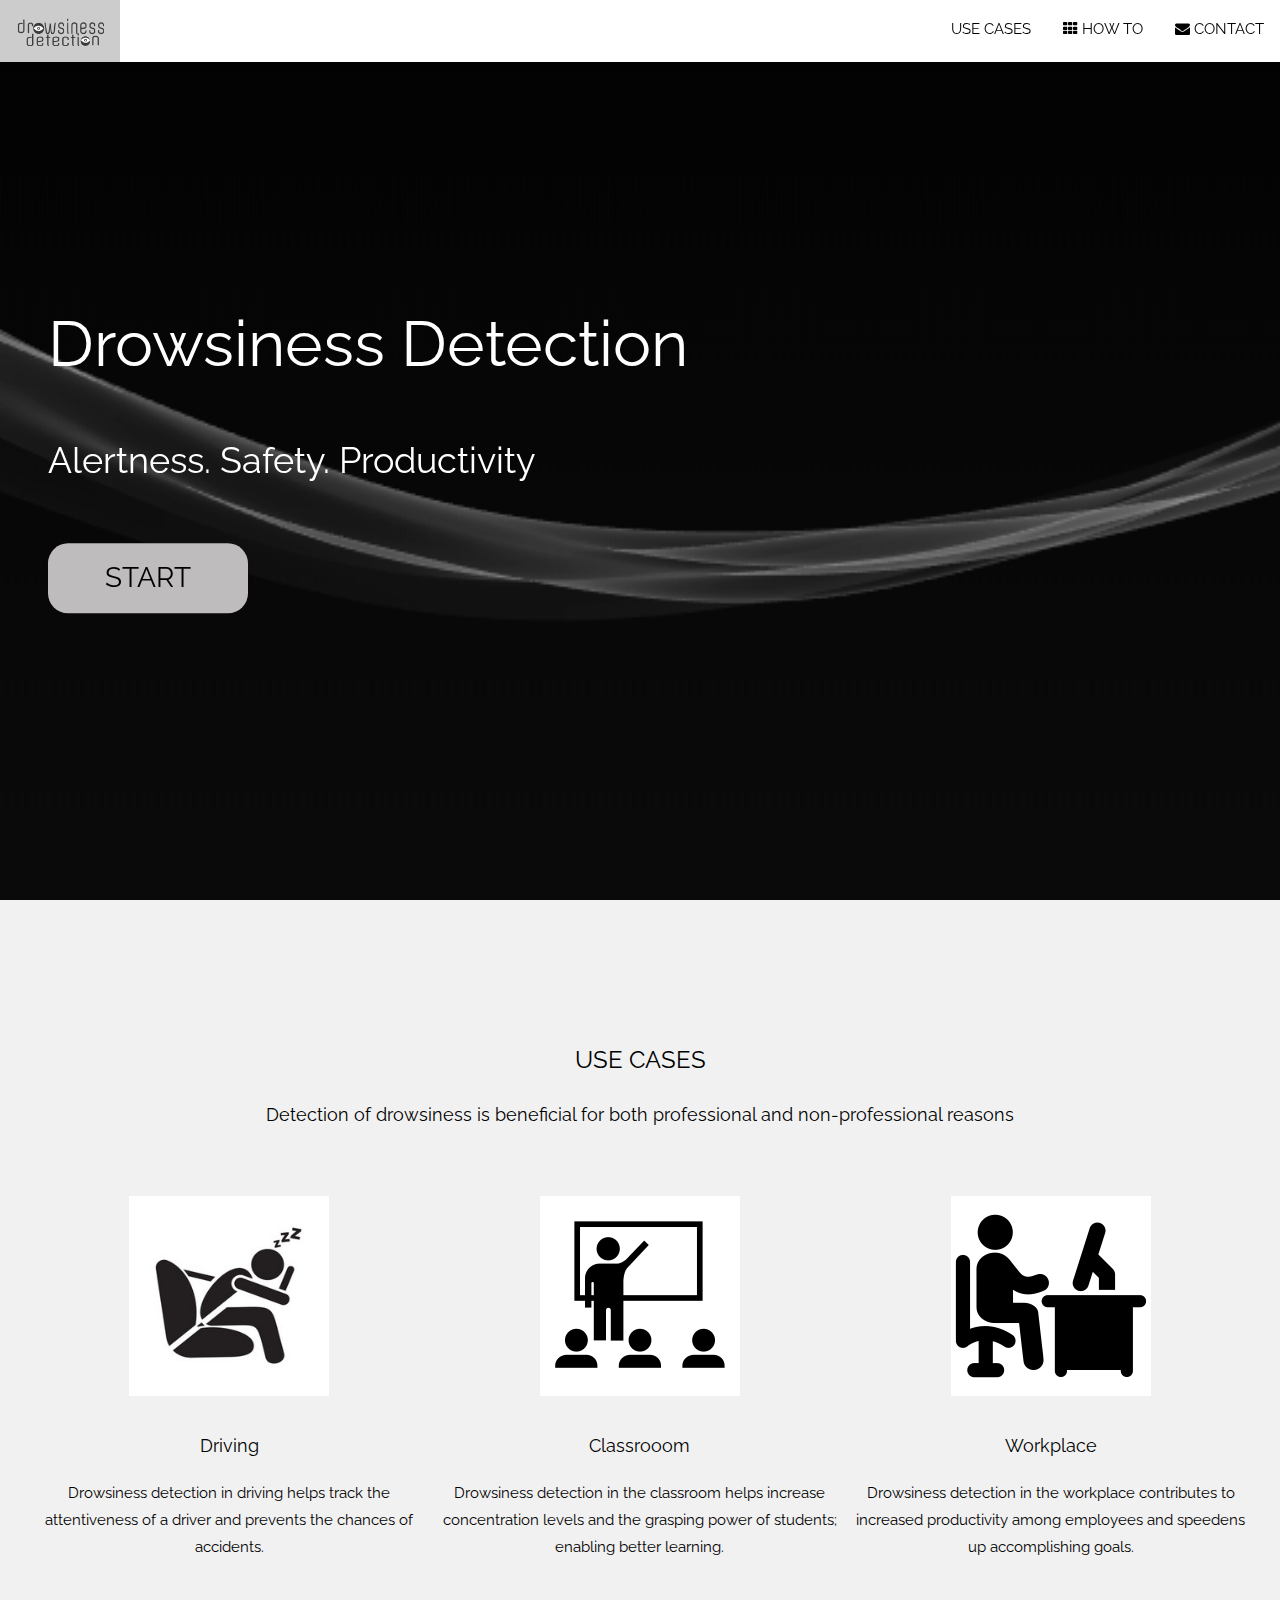
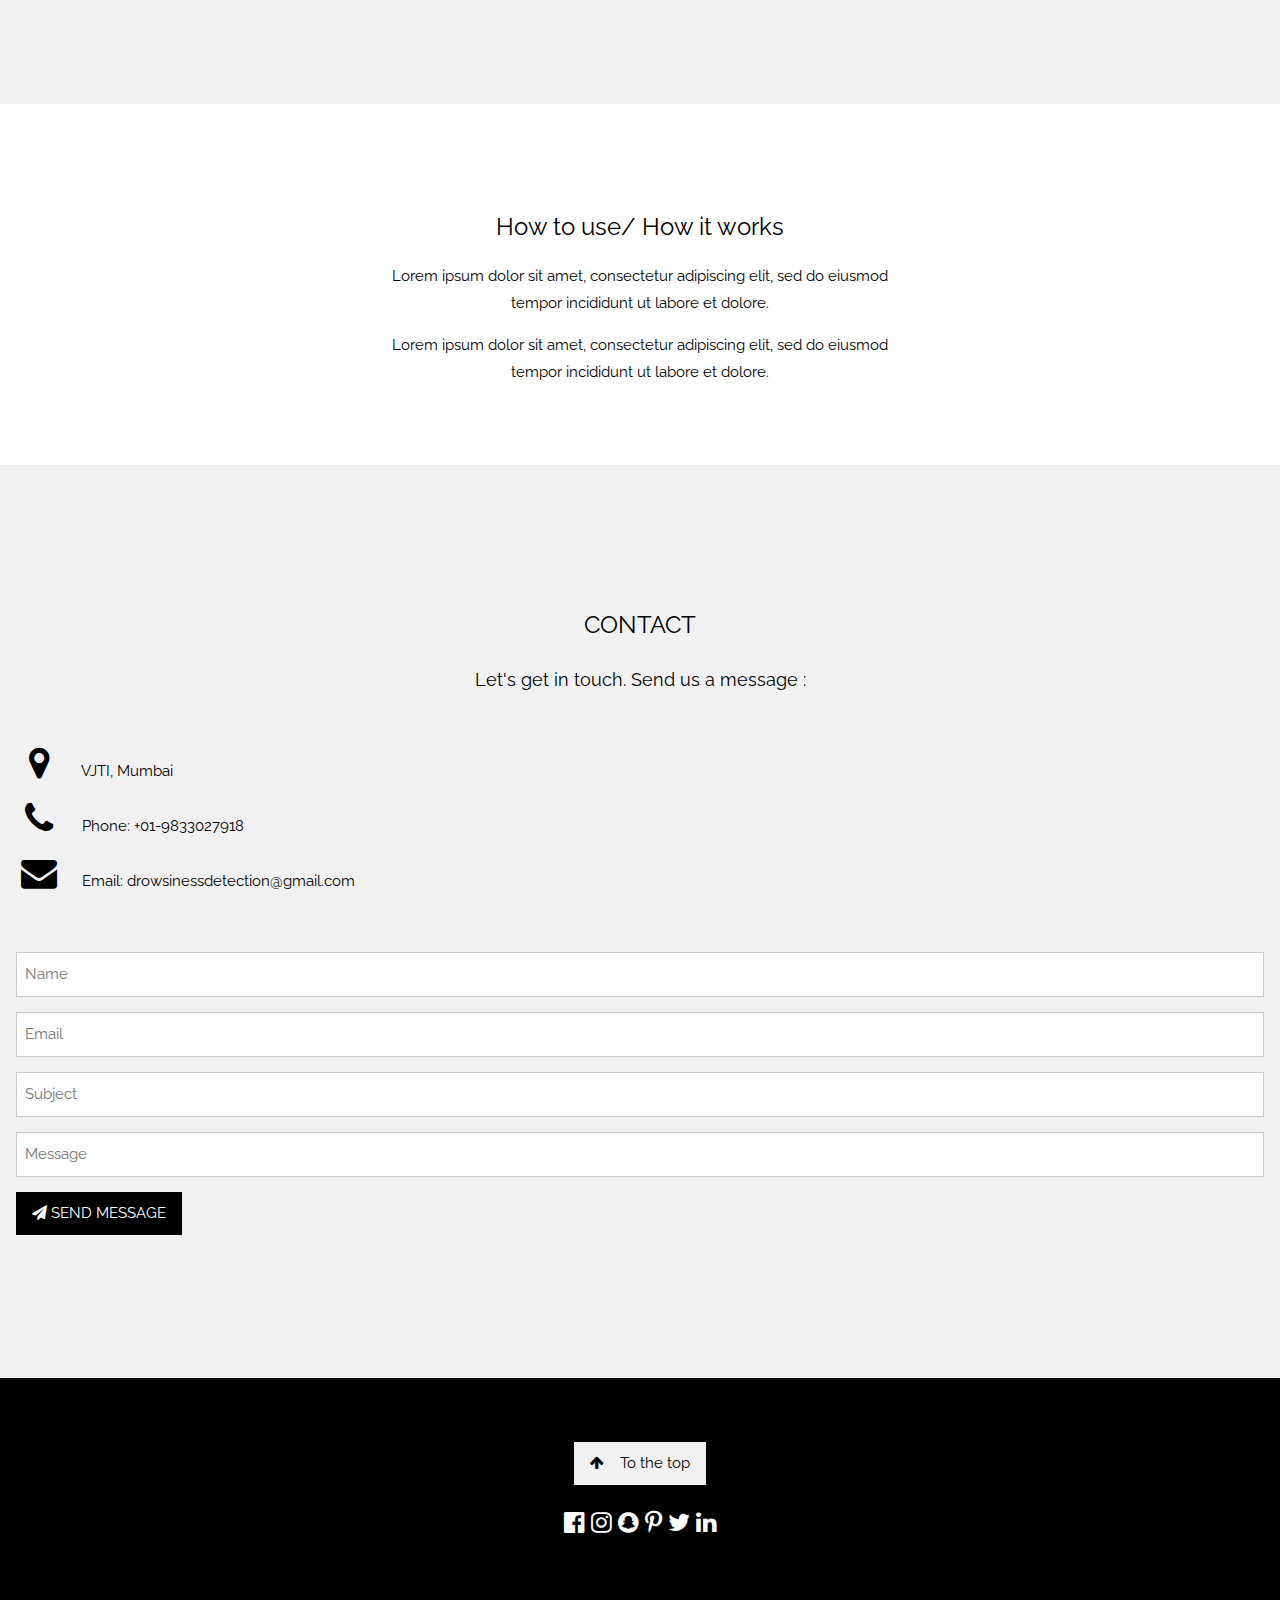
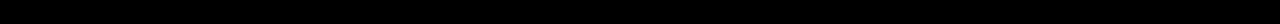
<file: templates/index.html>
<!DOCTYPE html>
<html>
<title>Drowsiness Detection</title>
<meta charset="UTF-8">
<meta name="viewport" content="width=device-width, initial-scale=1">
<link rel="stylesheet" href="https://www.w3schools.com/w3css/4/w3.css">
<link rel="stylesheet" href="https://fonts.googleapis.com/css?family=Raleway">
<link rel="stylesheet" href="https://cdnjs.cloudflare.com/ajax/libs/font-awesome/4.7.0/css/font-awesome.min.css">
<style>
body,h1,h2,h3,h4,h5,h6 {font-family: "Raleway", sans-serif}

body, html {
  height: 100%;
  line-height: 1.8;
}

/* Full height image header */
.bgimg-1 {
  background-position: center;
  background-size: cover;
  background-image: url("../static/assets/ligif.gif");
  min-height: 100%;
}

.w3-bar .w3-button {
  padding: 16px;
}
.button {
  border-radius: 20px;
  background-color: rgb(192, 187, 187);
  border: none;
  color: black;
  text-align: center;
  font-size: 28px;
  padding: 10px;
  width: 200px;
  transition: all 0.5s;
  cursor: pointer;
  margin: 00px;
  margin-top: 50px;
}

.button span {
  cursor: pointer;
  display: inline-block;
  position: relative;
  transition: 0.5s;
}

.button span:after {
  content: '\00bb';
  position: absolute;
  opacity: 0;
  top: 0;
  right: -20px;
  transition: 0.5s;
}

.button:hover span {
  padding-right: 25px;
}

.button:hover span:after {
  opacity: 1;
  right: 0;
}
</style>
<body>

<!-- Navbar (sit on top) -->
<div class="w3-top">
  <div class="w3-bar w3-white w3-card" id="myNavbar">
    <a href="#home" class="w3-bar-item w3-button w3-wide"><img  height="30px" src="../static/assets/logo.png" display="block"></img></a>
    <!-- Right-sided navbar links -->
    <div class="w3-right w3-hide-small">
      <a href="#usecases" class="w3-bar-item w3-button">USE CASES</a>
      
      
      
      
      <a href="#how" class="w3-bar-item w3-button"><i class="fa fa-th"></i> HOW TO</a>
      
   
   <a href="#contact" class="w3-bar-item w3-button"><i class="fa fa-envelope"></i> CONTACT</a>
    </div>
    <!-- Hide right-floated links on small screens and replace them with a menu icon -->

    <a href="javascript:void(0)" class="w3-bar-item w3-button w3-right w3-hide-large w3-hide-medium" onclick="w3_open()">
      <i class="fa fa-bars"></i>
    </a>
  </div>
</div>

<!-- Sidebar on small screens when clicking the menu icon -->
<nav class="w3-sidebar w3-bar-block w3-black w3-card w3-animate-left w3-hide-medium w3-hide-large" style="display:none" id="mySidebar">
  <a href="javascript:void(0)" onclick="w3_close()" class="w3-bar-item w3-button w3-large w3-padding-16">Close ×</a>
  <a href="#about" onclick="w3_close()" class="w3-bar-item w3-button">ABOUT</a>
  <a href="#team" onclick="w3_close()" class="w3-bar-item w3-button">USE CASES</a>
  <a href="#contact" onclick="w3_close()" class="w3-bar-item w3-button">CONTACT</a>
</nav>

<!-- Header with full-height image -->
<header class="bgimg-1 w3-display-container w3-grayscale-min" id="home">
  <div class="w3-display-left w3-text-white" style="padding:48px">
    <span class="w3-jumbo w3-hide-small">Drowsiness Detection</span><br>
    <span class="w3-xxlarge w3-hide-large w3-hide-medium">Drowsiness Detection</span><br>
    <span class="w3-xxlarge">Alertness. Safety. Productivity</span>
    <form method="post" action="/start">
        <button type="submit" class="button" value="Start" name="Start"><span>START</span></button>		
        <!--<button type="submit" style="color:white;" class="w3-button w3-white w3-padding-large w3-large w3-margin-top w3-opacity w3-hover-opacity-off" value="Start" name="Start"><span>START</span></button>-->
    </form>
    <!--<p><a href="#about" class="w3-button w3-white w3-padding-large w3-large w3-margin-top w3-opacity w3-hover-opacity-off">Start</a></p>-->
  </div>  
  <!--<div class="w3-display-bottomleft w3-text-grey w3-large" style="padding:24px 48px">
    <i class="fa fa-facebook-official w3-hover-opacity"></i>
    <i class="fa fa-instagram w3-hover-opacity"></i>
    <i class="fa fa-snapchat w3-hover-opacity"></i>
    <i class="fa fa-pinterest-p w3-hover-opacity"></i>
    <i class="fa fa-twitter w3-hover-opacity"></i>
    <i class="fa fa-linkedin w3-hover-opacity"></i>
  </div>-->
</header>




<!-- Use cases Section -->
<div class="w3-container w3-light-grey" style="padding:128px 16px" id="usecases">
  <h3 class="w3-center">USE CASES</h3>
  <p class="w3-center w3-large">Detection of drowsiness is beneficial for both professional and non-professional reasons</p>
  <div class="w3-row-padding w3-center" style="margin-top:64px">
    <div class="w3-third">

        
      <img  src="../static/assets/drive.jpg" class=" w3-margin-bottom w3-jumbo w3-center"   width="200" height="200"></i>
      <p class="w3-large">Driving</p>
      <p>Drowsiness detection in driving helps track the attentiveness of a driver and prevents the chances of accidents.</p>
    </div>
    <div class="w3-third">
        <img  src="../static/assets/class.png" class=" w3-margin-bottom w3-jumbo w3-center"></i>
      <p class="w3-large">Classrooom</p>
      <p>Drowsiness detection in the classroom helps increase concentration levels and the grasping power of students; enabling better learning.</p>
    </div>
    <div class="w3-third">
        <img  src="../static/assets/work.png" class=" w3-margin-bottom w3-jumbo w3-center"></i>
      <p class="w3-large">Workplace</p>
      <p>Drowsiness detection in the workplace contributes to increased productivity among employees and speedens up accomplishing goals. </p>
    </div>
    
  </div>
</div>



<!-- Modal for full size images on click-->
<div id="modal01" class="w3-modal w3-black" onclick="this.style.display='none'">
  <span class="w3-button w3-xxlarge w3-black w3-padding-large w3-display-topright" title="Close Modal Image">×</span>
  <div class="w3-modal-content w3-animate-zoom w3-center w3-transparent w3-padding-64">
    <img id="img01" class="w3-image">
    <p id="caption" class="w3-opacity w3-large"></p>
  </div>
</div>

<!-- How to Section -->
<div class="w3-container w3-white w3-padding-64" id="how">
  <!--<div class="w3-row-padding" >
    <div class="w3-col m6">-->
    <a href="#usecases" onclick="w3_close()" class="w3-bar-item w3-button"></a>
      <h3 class="w3-center">How to use/ How it works</h3>
      <p class="w3-center" >Lorem ipsum dolor sit amet, consectetur adipiscing elit, sed do eiusmod<br>
      tempor incididunt ut labore et dolore.</p>
      <p class="w3-center">Lorem ipsum dolor sit amet, consectetur adipiscing elit, sed do eiusmod<br>
      tempor incididunt ut labore et dolore.</p>
    </div>
    <!--<div class="w3-col m6">
      <p class="w3-wide"><i class="fa fa-camera w3-margin-right"></i>Photography</p>
      <div class="w3-grey">
        <div class="w3-container w3-dark-grey w3-center" style="width:90%">90%</div>
      </div>
      <p class="w3-wide"><i class="fa fa-desktop w3-margin-right"></i>Web Design</p>
      <div class="w3-grey">
        <div class="w3-container w3-dark-grey w3-center" style="width:85%">85%</div>
      </div>
      <p class="w3-wide"><i class="fa fa-photo w3-margin-right"></i>Photoshop</p>
      <div class="w3-grey">
        <div class="w3-container w3-dark-grey w3-center" style="width:75%">75%</div>
      </div>
    </div>-->
  </div>
</div>


<!-- Contact Section -->
<div class="w3-container w3-light-grey" style="padding:128px 16px" id="contact">
  <h3 class="w3-center">CONTACT</h3>
  <p class="w3-center w3-large">Let's get in touch. Send us a message :</p>
  <div style="margin-top:48px">
    <p><i class="fa fa-map-marker fa-fw w3-xxlarge w3-margin-right"></i> VJTI, Mumbai</p>
    <p><i class="fa fa-phone fa-fw w3-xxlarge w3-margin-right"></i> Phone: +01-9833027918</p>
    <p><i class="fa fa-envelope fa-fw w3-xxlarge w3-margin-right"> </i> Email: drowsinessdetection@gmail.com</p>
    <br>
    <form action="/action_page.php" target="_blank">
      <p><input class="w3-input w3-border" type="text" placeholder="Name" required name="Name"></p>
      <p><input class="w3-input w3-border" type="text" placeholder="Email" required name="Email"></p>
      <p><input class="w3-input w3-border" type="text" placeholder="Subject" required name="Subject"></p>
      <p><input class="w3-input w3-border" type="text" placeholder="Message" required name="Message"></p>
      <p>
        <button class="w3-button w3-black" type="submit">
          <i class="fa fa-paper-plane"></i> SEND MESSAGE
        </button>
      </p>
    </form>
    <!-- Image of location/map -->
    
  </div>
</div>

<!-- Footer -->
<footer class="w3-center w3-black w3-padding-64">
  <a href="#home" class="w3-button w3-light-grey"><i class="fa fa-arrow-up w3-margin-right"></i>To the top</a>
  <div class="w3-xlarge w3-section">
    <i class="fa fa-facebook-official w3-hover-opacity"></i>
    <i class="fa fa-instagram w3-hover-opacity"></i>
    <i class="fa fa-snapchat w3-hover-opacity"></i>
    <i class="fa fa-pinterest-p w3-hover-opacity"></i>
    <i class="fa fa-twitter w3-hover-opacity"></i>
    <i class="fa fa-linkedin w3-hover-opacity"></i>
  </div>
  
</footer>
 
<script>
// Modal Image Gallery
function onClick(element) {
  document.getElementById("img01").src = element.src;
  document.getElementById("modal01").style.display = "block";
  var captionText = document.getElementById("caption");
  captionText.innerHTML = element.alt;
}


// Toggle between showing and hiding the sidebar when clicking the menu icon
var mySidebar = document.getElementById("mySidebar");

function w3_open() {
  if (mySidebar.style.display === 'block') {
    mySidebar.style.display = 'none';
  } else {
    mySidebar.style.display = 'block';
  }
}

// Close the sidebar with the close button
function w3_close() {
    mySidebar.style.display = "none";
}
</script>

</body>
</html>
</file>
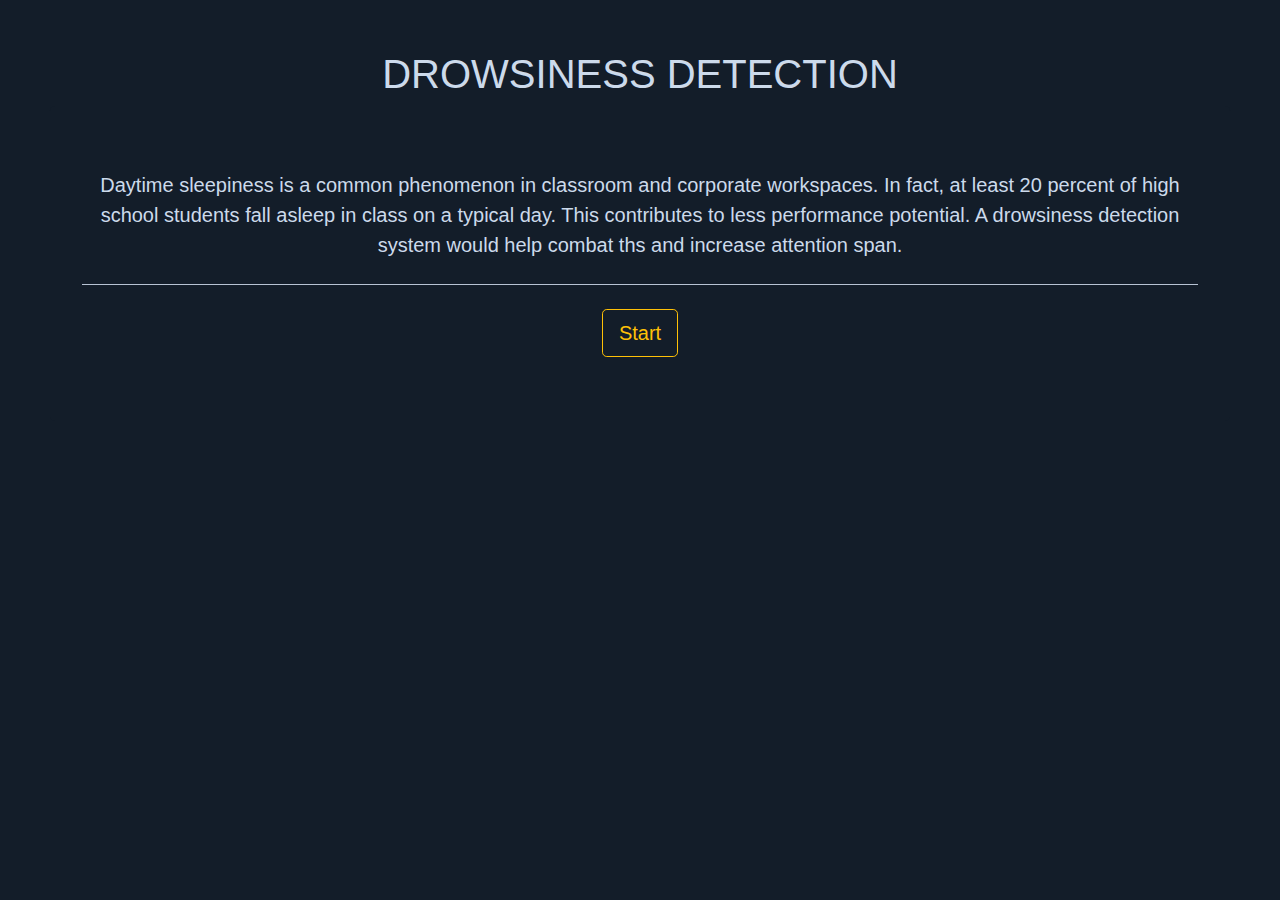
<file: static/test1.html>
<!DOCTYPE html>
<html>
    <head>
        <title>Drowsiness Detection System</title>
        <link rel = "icon" href = "assets/logo.png" type = "image/x-icon"> 
        <link rel="stylesheet" href="https://stackpath.bootstrapcdn.com/bootstrap/4.3.1/css/bootstrap.min.css" integrity="sha384-ggOyR0iXCbMQv3Xipma34MD+dH/1fQ784/j6cY/iJTQUOhcWr7x9JvoRxT2MZw1T" crossorigin="anonymous">
        
        <link rel="stylesheet" href="https://cdnjs.cloudflare.com/ajax/libs/font-awesome/4.7.0/css/font-awesome.min.css">
		
		
        <link rel="stylesheet" type="text/css" href="assets/style.css">
        <style type="text/css">
        	body {
  				background-color: rgb(19, 29, 41);
  				text-align: center;
  				color: rgb(204, 218, 235);
			}
			.div-head{
					margin: 50px;
			}

				hr{
					background-color: rgb(204, 218, 235);
				}

				.jumb-width{
					
					position: center;
					background-color: rgb(19, 29, 41); 
				}
				.footer {
				    
				    bottom: 0;
				    width: 100%;
				    height: 60px;
				    line-height: 60px;
				    background-color: rgb(19, 29, 41);
				}
				a{
					color: rgb(204, 218, 235)
				}
				
				.card-style{
					background-color: rgb(19, 29, 41);
				}
				img{
				height: 150px;
				width: 150px;
				vertical-align: middle;
				border-radius: 50%;

				}

				
				 .btn.btn-rounded {
				     border-radius: 50px
				 }
			</style>
    </head>
    <body>
    	<div class="div-head">
        	<h1>DROWSINESS DETECTION</h1>
        	<div class="jumbotron jumb-width">
  				<p class="lead">Daytime sleepiness is a common phenomenon in classroom and corporate workspaces. In fact, at least 20 percent of high school students fall asleep in class on a typical day. This contributes to less performance potential. A drowsiness detection system would help combat ths and increase attention span.</p>
  				<hr class="my-4">
  				<!-- <p class="lead">The best drivers are aware that they must be beware.</p> -->
  				<form method="post" action="/start">
  					<input type="submit" class="btn btn-outline-warning btn-lg" value="Start" name="Start"/>
            	</form>
			</div>
       	</div>
       	<footer class="footer">
       		<div class="container">
       			<!--<span><a href="contact.html" class="btn btn-outline-warning btn-lg" style = "text-decoration: none;">Meet the Creators</a></span>
				   -->
       		</div>
       	</footer>
    </body>
</html>
</file>
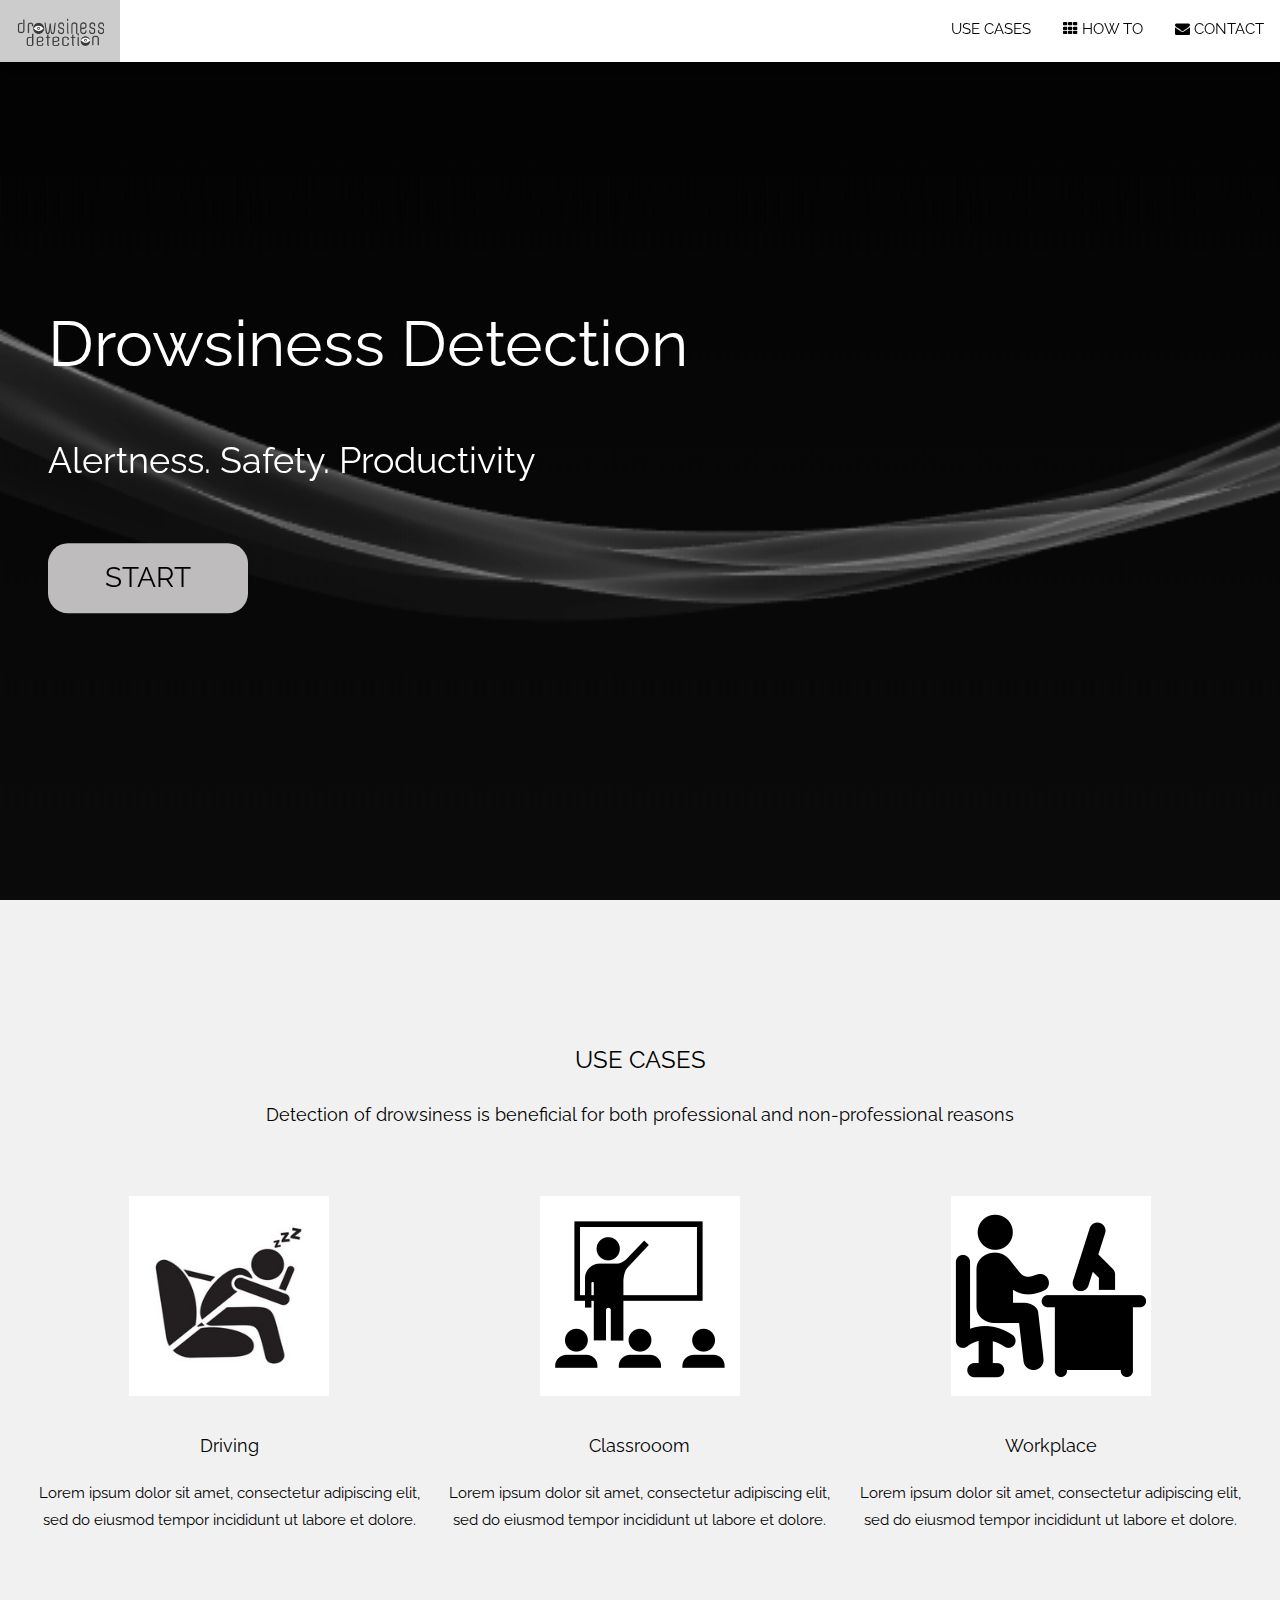
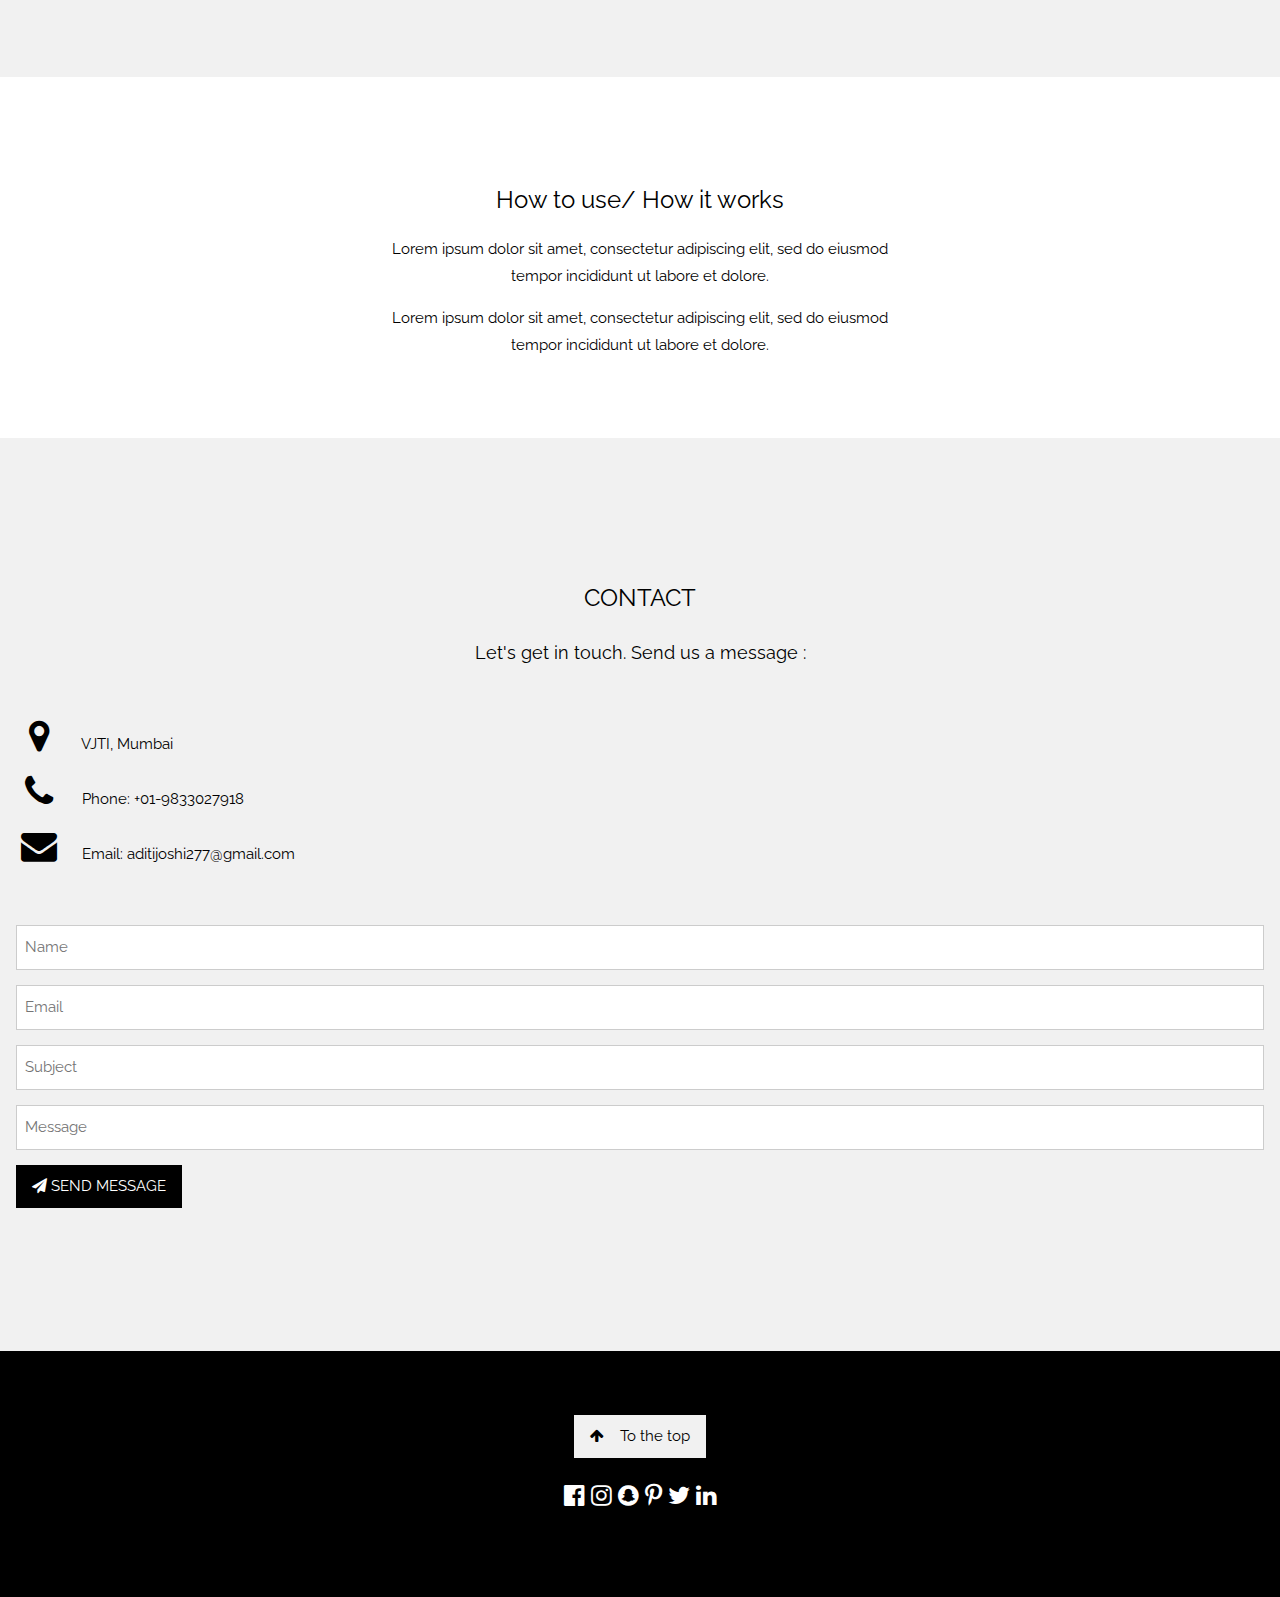
<file: templates/index2.html>
<!DOCTYPE html>
<html>
<title>Drowsiness Detection</title>
<meta charset="UTF-8">
<meta name="viewport" content="width=device-width, initial-scale=1">
<link rel="stylesheet" href="https://www.w3schools.com/w3css/4/w3.css">
<link rel="stylesheet" href="https://fonts.googleapis.com/css?family=Raleway">
<link rel="stylesheet" href="https://cdnjs.cloudflare.com/ajax/libs/font-awesome/4.7.0/css/font-awesome.min.css">
<style>
body,h1,h2,h3,h4,h5,h6 {font-family: "Raleway", sans-serif}

body, html {
  height: 100%;
  line-height: 1.8;
}

/* Full height image header */
.bgimg-1 {
  background-position: center;
  background-size: cover;
  background-image: url("../static/assets/ligif.gif");
  min-height: 100%;
}

.w3-bar .w3-button {
  padding: 16px;
}
.button {
  border-radius: 20px;
  background-color: rgb(192, 187, 187);
  border: none;
  color: black;
  text-align: center;
  font-size: 28px;
  padding: 10px;
  width: 200px;
  transition: all 0.5s;
  cursor: pointer;
  margin: 00px;
  margin-top: 50px;
}

.button span {
  cursor: pointer;
  display: inline-block;
  position: relative;
  transition: 0.5s;
}

.button span:after {
  content: '\00bb';
  position: absolute;
  opacity: 0;
  top: 0;
  right: -20px;
  transition: 0.5s;
}

.button:hover span {
  padding-right: 25px;
}

.button:hover span:after {
  opacity: 1;
  right: 0;
}
</style>
<body>

<!-- Navbar (sit on top) -->
<div class="w3-top">
  <div class="w3-bar w3-white w3-card" id="myNavbar">
    <a href="#home" class="w3-bar-item w3-button w3-wide"><img  height="30px" src="../static/assets/logo.png" display="block"></img></a>
    <!-- Right-sided navbar links -->
    <div class="w3-right w3-hide-small">
      <a href="#usecases" class="w3-bar-item w3-button">USE CASES</a>
      
      
      
      
      <a href="#how" class="w3-bar-item w3-button"><i class="fa fa-th"></i> HOW TO</a>
      
   
   <a href="#contact" class="w3-bar-item w3-button"><i class="fa fa-envelope"></i> CONTACT</a>
    </div>
    <!-- Hide right-floated links on small screens and replace them with a menu icon -->

    <a href="javascript:void(0)" class="w3-bar-item w3-button w3-right w3-hide-large w3-hide-medium" onclick="w3_open()">
      <i class="fa fa-bars"></i>
    </a>
  </div>
</div>

<!-- Sidebar on small screens when clicking the menu icon -->
<nav class="w3-sidebar w3-bar-block w3-black w3-card w3-animate-left w3-hide-medium w3-hide-large" style="display:none" id="mySidebar">
  <a href="javascript:void(0)" onclick="w3_close()" class="w3-bar-item w3-button w3-large w3-padding-16">Close ×</a>
  <a href="#about" onclick="w3_close()" class="w3-bar-item w3-button">ABOUT</a>
  <a href="#team" onclick="w3_close()" class="w3-bar-item w3-button">USE CASES</a>
  <a href="#contact" onclick="w3_close()" class="w3-bar-item w3-button">CONTACT</a>
</nav>

<!-- Header with full-height image -->
<header class="bgimg-1 w3-display-container w3-grayscale-min" id="home">
  <div class="w3-display-left w3-text-white" style="padding:48px">
    <span class="w3-jumbo w3-hide-small">Drowsiness Detection</span><br>
    <span class="w3-xxlarge w3-hide-large w3-hide-medium">Drowsiness Detection</span><br>
    <span class="w3-xxlarge">Alertness. Safety. Productivity</span>
    <form method="post" action="/start">
        <button type="submit" class="button" value="Start" name="Start"><span>START</span></button>		
        <!--<button type="submit" style="color:white;" class="w3-button w3-white w3-padding-large w3-large w3-margin-top w3-opacity w3-hover-opacity-off" value="Start" name="Start"><span>START</span></button>-->
    </form>
    <!--<p><a href="#about" class="w3-button w3-white w3-padding-large w3-large w3-margin-top w3-opacity w3-hover-opacity-off">Start</a></p>-->
  </div>  
  <!--<div class="w3-display-bottomleft w3-text-grey w3-large" style="padding:24px 48px">
    <i class="fa fa-facebook-official w3-hover-opacity"></i>
    <i class="fa fa-instagram w3-hover-opacity"></i>
    <i class="fa fa-snapchat w3-hover-opacity"></i>
    <i class="fa fa-pinterest-p w3-hover-opacity"></i>
    <i class="fa fa-twitter w3-hover-opacity"></i>
    <i class="fa fa-linkedin w3-hover-opacity"></i>
  </div>-->
</header>




<!-- Use cases Section -->
<div class="w3-container w3-light-grey" style="padding:128px 16px" id="usecases">
  <h3 class="w3-center">USE CASES</h3>
  <p class="w3-center w3-large">Detection of drowsiness is beneficial for both professional and non-professional reasons</p>
  <div class="w3-row-padding w3-center" style="margin-top:64px">
    <div class="w3-third">

        
      <img  src="../static/assets/drive.jpg" class=" w3-margin-bottom w3-jumbo w3-center"   width="200" height="200"></i>
      <p class="w3-large">Driving</p>
      <p>Lorem ipsum dolor sit amet, consectetur adipiscing elit, sed do eiusmod tempor incididunt ut labore et dolore.</p>
    </div>
    <div class="w3-third">
        <img  src="../static/assets/class.png" class=" w3-margin-bottom w3-jumbo w3-center"></i>
      <p class="w3-large">Classrooom</p>
      <p>Lorem ipsum dolor sit amet, consectetur adipiscing elit, sed do eiusmod tempor incididunt ut labore et dolore.</p>
    </div>
    <div class="w3-third">
        <img  src="../static/assets/work.png" class=" w3-margin-bottom w3-jumbo w3-center"></i>
      <p class="w3-large">Workplace</p>
      <p>Lorem ipsum dolor sit amet, consectetur adipiscing elit, sed do eiusmod tempor incididunt ut labore et dolore.</p>
    </div>
    
  </div>
</div>



<!-- Modal for full size images on click-->
<div id="modal01" class="w3-modal w3-black" onclick="this.style.display='none'">
  <span class="w3-button w3-xxlarge w3-black w3-padding-large w3-display-topright" title="Close Modal Image">×</span>
  <div class="w3-modal-content w3-animate-zoom w3-center w3-transparent w3-padding-64">
    <img id="img01" class="w3-image">
    <p id="caption" class="w3-opacity w3-large"></p>
  </div>
</div>

<!-- How to Section -->
<div class="w3-container w3-white w3-padding-64" id="how">
  <!--<div class="w3-row-padding" >
    <div class="w3-col m6">-->
    <a href="#usecases" onclick="w3_close()" class="w3-bar-item w3-button"></a>
      <h3 class="w3-center">How to use/ How it works</h3>
      <p class="w3-center" >Lorem ipsum dolor sit amet, consectetur adipiscing elit, sed do eiusmod<br>
      tempor incididunt ut labore et dolore.</p>
      <p class="w3-center">Lorem ipsum dolor sit amet, consectetur adipiscing elit, sed do eiusmod<br>
      tempor incididunt ut labore et dolore.</p>
    </div>
    <!--<div class="w3-col m6">
      <p class="w3-wide"><i class="fa fa-camera w3-margin-right"></i>Photography</p>
      <div class="w3-grey">
        <div class="w3-container w3-dark-grey w3-center" style="width:90%">90%</div>
      </div>
      <p class="w3-wide"><i class="fa fa-desktop w3-margin-right"></i>Web Design</p>
      <div class="w3-grey">
        <div class="w3-container w3-dark-grey w3-center" style="width:85%">85%</div>
      </div>
      <p class="w3-wide"><i class="fa fa-photo w3-margin-right"></i>Photoshop</p>
      <div class="w3-grey">
        <div class="w3-container w3-dark-grey w3-center" style="width:75%">75%</div>
      </div>
    </div>-->
  </div>
</div>


<!-- Contact Section -->
<div class="w3-container w3-light-grey" style="padding:128px 16px" id="contact">
  <h3 class="w3-center">CONTACT</h3>
  <p class="w3-center w3-large">Let's get in touch. Send us a message :</p>
  <div style="margin-top:48px">
    <p><i class="fa fa-map-marker fa-fw w3-xxlarge w3-margin-right"></i> VJTI, Mumbai</p>
    <p><i class="fa fa-phone fa-fw w3-xxlarge w3-margin-right"></i> Phone: +01-9833027918</p>
    <p><i class="fa fa-envelope fa-fw w3-xxlarge w3-margin-right"> </i> Email: aditijoshi277@gmail.com</p>
    <br>
    <form action="/action_page.php" target="_blank">
      <p><input class="w3-input w3-border" type="text" placeholder="Name" required name="Name"></p>
      <p><input class="w3-input w3-border" type="text" placeholder="Email" required name="Email"></p>
      <p><input class="w3-input w3-border" type="text" placeholder="Subject" required name="Subject"></p>
      <p><input class="w3-input w3-border" type="text" placeholder="Message" required name="Message"></p>
      <p>
        <button class="w3-button w3-black" type="submit">
          <i class="fa fa-paper-plane"></i> SEND MESSAGE
        </button>
      </p>
    </form>
    <!-- Image of location/map -->
    
  </div>
</div>

<!-- Footer -->
<footer class="w3-center w3-black w3-padding-64">
  <a href="#home" class="w3-button w3-light-grey"><i class="fa fa-arrow-up w3-margin-right"></i>To the top</a>
  <div class="w3-xlarge w3-section">
    <i class="fa fa-facebook-official w3-hover-opacity"></i>
    <i class="fa fa-instagram w3-hover-opacity"></i>
    <i class="fa fa-snapchat w3-hover-opacity"></i>
    <i class="fa fa-pinterest-p w3-hover-opacity"></i>
    <i class="fa fa-twitter w3-hover-opacity"></i>
    <i class="fa fa-linkedin w3-hover-opacity"></i>
  </div>
  
</footer>
 
<script>
// Modal Image Gallery
function onClick(element) {
  document.getElementById("img01").src = element.src;
  document.getElementById("modal01").style.display = "block";
  var captionText = document.getElementById("caption");
  captionText.innerHTML = element.alt;
}


// Toggle between showing and hiding the sidebar when clicking the menu icon
var mySidebar = document.getElementById("mySidebar");

function w3_open() {
  if (mySidebar.style.display === 'block') {
    mySidebar.style.display = 'none';
  } else {
    mySidebar.style.display = 'block';
  }
}

// Close the sidebar with the close button
function w3_close() {
    mySidebar.style.display = "none";
}
</script>

</body>
</html>
</file>
<file: static/assets/style.css>
body {
  background-color: rgb(19, 29, 41);
  text-align: center;
  color: rgb(204, 218, 235);
}
.div-head{
margin: 50px;
}

hr{
	background-color: rgb(204, 218, 235);
}

.jumb-width{
	
	position: center;
	background-color: rgb(19, 29, 41); 
}
.footer {
    
    bottom: 0;
    width: 100%;
    height: 60px;
    line-height: 60px;
    background-color: rgb(19, 29, 41);
}
a{
	color: rgb(204, 218, 235)
}
.fa {
  padding: 10px;
  font-size: 15px;
  width: 30px;
  text-align: center;
  text-decoration: none;
  margin: 2px 1px;
  border-radius: 50%;
}
.fa:hover {
    opacity: 0.7;
}
.fa-linkedin {
  background: rgb(204, 218, 235);
  color: white;
}
.card-style{
	background-color: rgb(19, 29, 41);
}
img{
height: 150px;
width: 150px;
vertical-align: middle;
border-radius: 50%;

}

.template-demo>.btn {
     margin-right: 0.5rem !important
 }

 .template-demo {
     margin-top: 0.5rem !important
 }
 .btn.btn-rounded {
     border-radius: 50px
 }

 .btn-outline-linkedin {
     border: 1px solid #0177b5;
     color: #0177b5
 }

 .btn-outline-instagram {
     border: 1px solid rgb(252, 186, 3);
     color: #dc4a38
 }
.btn-outline-google {
     border: 1px solid #dc4a38;
     color: #dc4a38
 }
.btn-outline-github {
     border: 1px solid #f8f9fa;
     color: rgb(89, 88, 85)
 }
 .btn-outline-linkedin:hover {
     background: white;
     color: white;
 }

 .btn-outline-github:hover {
     background: rgb(0,0,0);
     color: #ffffff
 }

 .btn-outline-google:hover {
     background: #e52d27;
     color: #ffffff
 }


 .btn-outline-instagram:hover {
     background: rgb(252, 65, 3);
     color: #ffffff
 }
.linkedin-bg{
	background:none;
	color: rgb(3, 107, 252);
}
.github-bg{
	background: none;
	color: #f8f9fa;
}
.insta-bg{
	background: none;
	color:white;
}

.card-text {
  font-family: Helvetica;
  font-stretch: extra-expanded;
  font-weight: 700;
}
</file>
